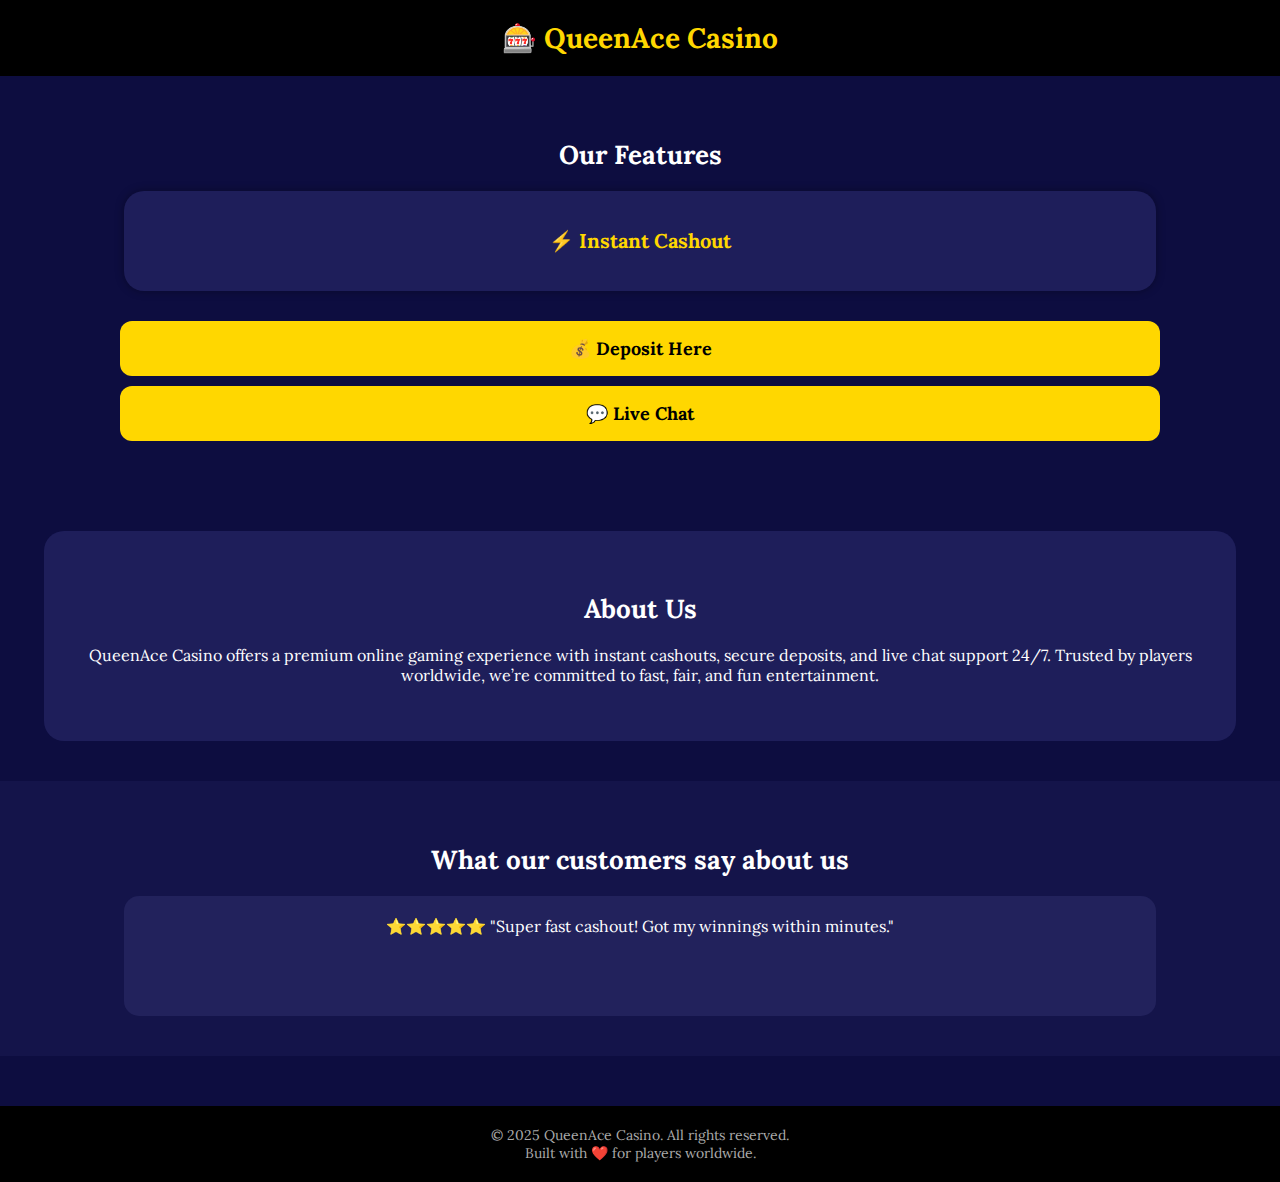
<file: index.html>
<!DOCTYPE html>
<html lang="en">
<head>
  <meta charset="UTF-8" />
  <meta name="viewport" content="width=device-width, initial-scale=1.0"/>
  <title>QueenAce Casino</title>
  <link href="https://fonts.googleapis.com/css2?family=Lora:wght@400;700&display=swap" rel="stylesheet">
  <style>
    body {
      font-family: 'Lora', serif;
      margin: 0;
      background-color: #0d0d40;
      color: white;
      text-align: center;
    }

    header {
      background-color: black;
      padding: 20px 0;
      font-size: 28px;
      font-weight: bold;
      color: #FFD700;
    }

    .section {
      padding: 40px 20px;
    }

    h2 {
      font-size: 26px;
      margin-bottom: 20px;
      color: white;
    }

    .feature-slider {
      font-size: 20px;
      background-color: #1e1e5a;
      color: #FFD700;
      padding: 20px;
      margin: 0 auto 30px;
      border-radius: 20px;
      width: 80%;
      min-height: 60px;
      display: flex;
      align-items: center;
      justify-content: center;
      font-weight: bold;
      box-shadow: 0 0 10px #00000055;
      transition: opacity 1s ease-in-out;
    }

    .button {
      background-color: #FFD700;
      color: black;
      font-weight: bold;
      padding: 16px 24px;
      margin: 10px auto;
      border-radius: 12px;
      width: 80%;
      font-size: 18px;
      display: block;
      text-decoration: none;
      transition: background-color 0.3s;
    }

    .button:hover {
      background-color: #e6be00;
    }

    .about {
      background-color: #1e1e5a;
      padding: 40px 20px;
      border-radius: 20px;
      width: 90%;
      margin: 40px auto;
      color: #ffffff;
    }

    .reviews-section {
      background-color: #14144a;
      padding: 40px 20px;
    }

    .review-box {
      font-size: 16px;
      background-color: #22225c;
      color: #fff;
      padding: 20px;
      border-radius: 15px;
      width: 80%;
      margin: 0 auto;
      transition: opacity 1s ease-in-out;
      min-height: 80px;
    }

    footer {
      background-color: #000;
      color: #aaa;
      padding: 20px 10px;
      font-size: 14px;
      margin-top: 50px;
    }
  </style>
</head>
<body>

<header>
  🎰 QueenAce Casino
</header>

<section class="section">
  <h2>Our Features</h2>
  <div class="feature-slider" id="featureSlider">⚡ Instant Cashout</div>

  <a class="button" href="https://checkout.polypay.digital/b/00w8wI4gZdaf4bg6bG2go07" target="_blank">💰 Deposit Here</a>
  <a class="button" href="#">💬 Live Chat</a>
</section>

<section class="about">
  <h2>About Us</h2>
  <p>
    QueenAce Casino offers a premium online gaming experience with instant cashouts, secure deposits,
    and live chat support 24/7. Trusted by players worldwide, we’re committed to fast, fair, and fun entertainment.
  </p>
</section>

<section class="reviews-section">
  <h2>What our customers say about us</h2>
  <div class="review-box" id="reviewSlider">⭐⭐⭐⭐⭐ "Super fast cashout! Got my winnings within minutes."</div>
</section>

<footer>
  &copy; 2025 QueenAce Casino. All rights reserved. <br>
  Built with ❤️ for players worldwide.
</footer>

<script>
  const features = [
    "⚡ Instant Cashout",
    "🔒 Secured Payment",
    "⏰ Available on 24/7",
    "✅ Trusted Platform"
  ];
  let featureIndex = 0;
  const featureSlider = document.getElementById("featureSlider");

  setInterval(() => {
    featureSlider.style.opacity = 0;
    setTimeout(() => {
      featureIndex = (featureIndex + 1) % features.length;
      featureSlider.textContent = features[featureIndex];
      featureSlider.style.opacity = 1;
    }, 1000);
  }, 2000);

  const reviews = [
    "⭐⭐⭐⭐⭐ \"Super fast cashout! Got my winnings within minutes.\"",
    "⭐⭐⭐⭐⭐ \"Amazing support and very smooth gameplay!\"",
    "⭐⭐⭐⭐⭐ \"Definitely the most trusted platform I've used.\"",
    "⭐⭐⭐⭐⭐ \"Loved the 24/7 availability and easy deposits.\""
  ];
  let reviewIndex = 0;
  const reviewSlider = document.getElementById("reviewSlider");

  setInterval(() => {
    reviewSlider.style.opacity = 0;
    setTimeout(() => {
      reviewIndex = (reviewIndex + 1) % reviews.length;
      reviewSlider.textContent = reviews[reviewIndex];
      reviewSlider.style.opacity = 1;
    }, 1000);
  }, 4000);
</script>

</body>
</html>
</file>
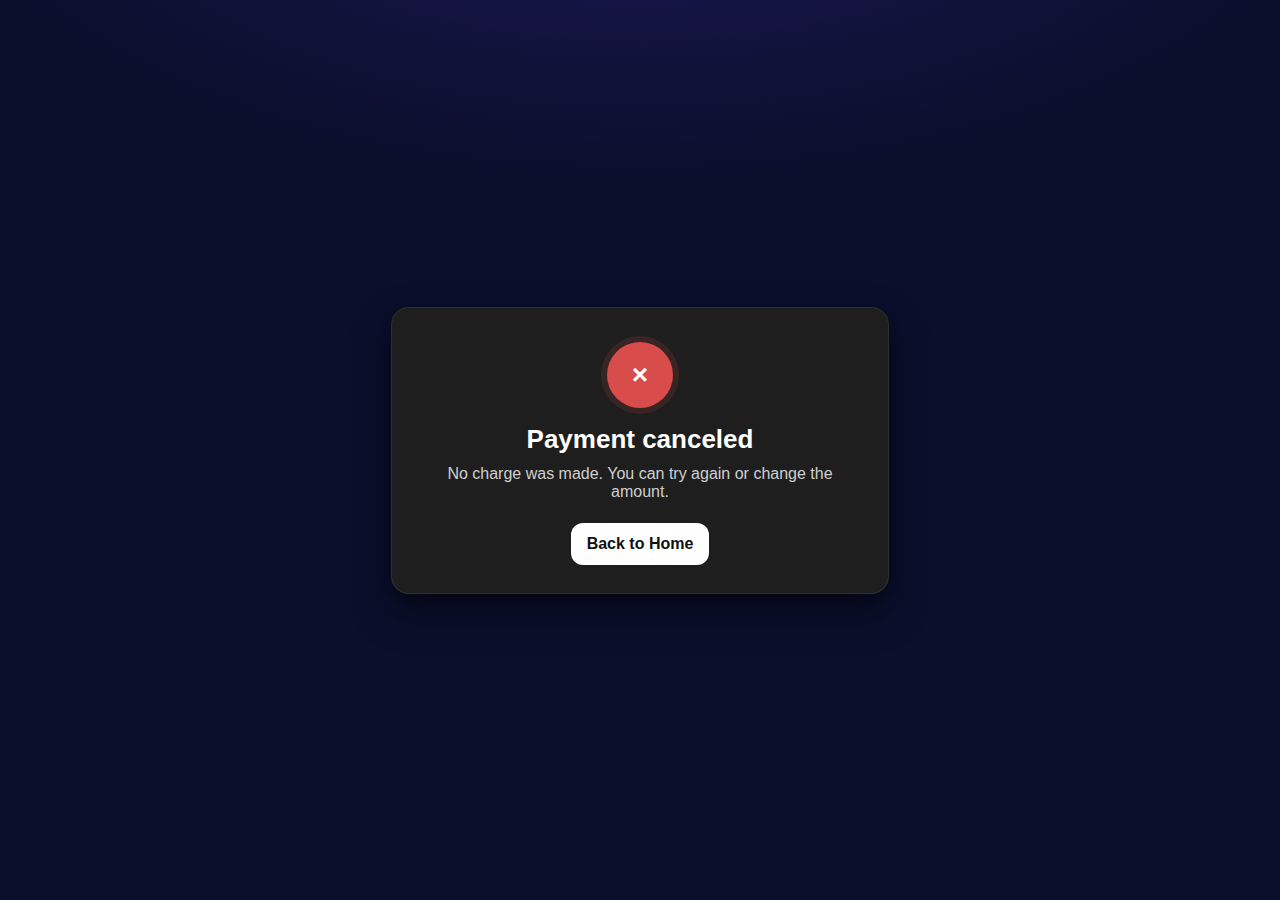
<file: cancel.html>
<!DOCTYPE html>
<html lang="en">
<head>
  <meta charset="UTF-8" />
  <meta name="viewport" content="width=device-width, initial-scale=1" />
  <title>Payment Canceled • QueenAce</title>
  <style>
    body {
      margin: 0; min-height: 100vh; display: grid; place-items: center;
      font-family: -apple-system, BlinkMacSystemFont, "Segoe UI", Roboto, Inter, Arial, sans-serif;
      color: #fff; background: radial-gradient(1200px 600px at 50% -20%, #201a5a 0%, #0a0f2c 60%);
    }
    .card {
      background: #1e1e1e; border: 1px solid rgba(255,255,255,.08);
      padding: 28px; border-radius: 18px; text-align: center;
      box-shadow: 0 18px 40px rgba(0,0,0,.45), 0 4px 10px rgba(0,0,0,.25);
      width: 90%; max-width: 440px;
    }
    .x {
      width: 66px; height: 66px; border-radius: 50%;
      background: #d94c4c; display: grid; place-items: center; margin: 6px auto 16px;
      box-shadow: 0 0 0 6px rgba(217,76,76,.15);
      font-size: 28px; font-weight: 900;
    }
    h1 { margin: 6px 0 10px; font-size: 26px; }
    p { margin: 0 0 14px; color: #cfcfcf; }
    a.btn {
      display: inline-block; margin-top: 8px; padding: 12px 16px;
      background: #fff; color: #111; text-decoration: none; border-radius: 12px; font-weight: 800;
    }
  </style>
</head>
<body>
  <div class="card">
    <div class="x">×</div>
    <h1>Payment canceled</h1>
    <p>No charge was made. You can try again or change the amount.</p>
    <a class="btn" href="/">Back to Home</a>
  </div>
</body>
</html>
</file>
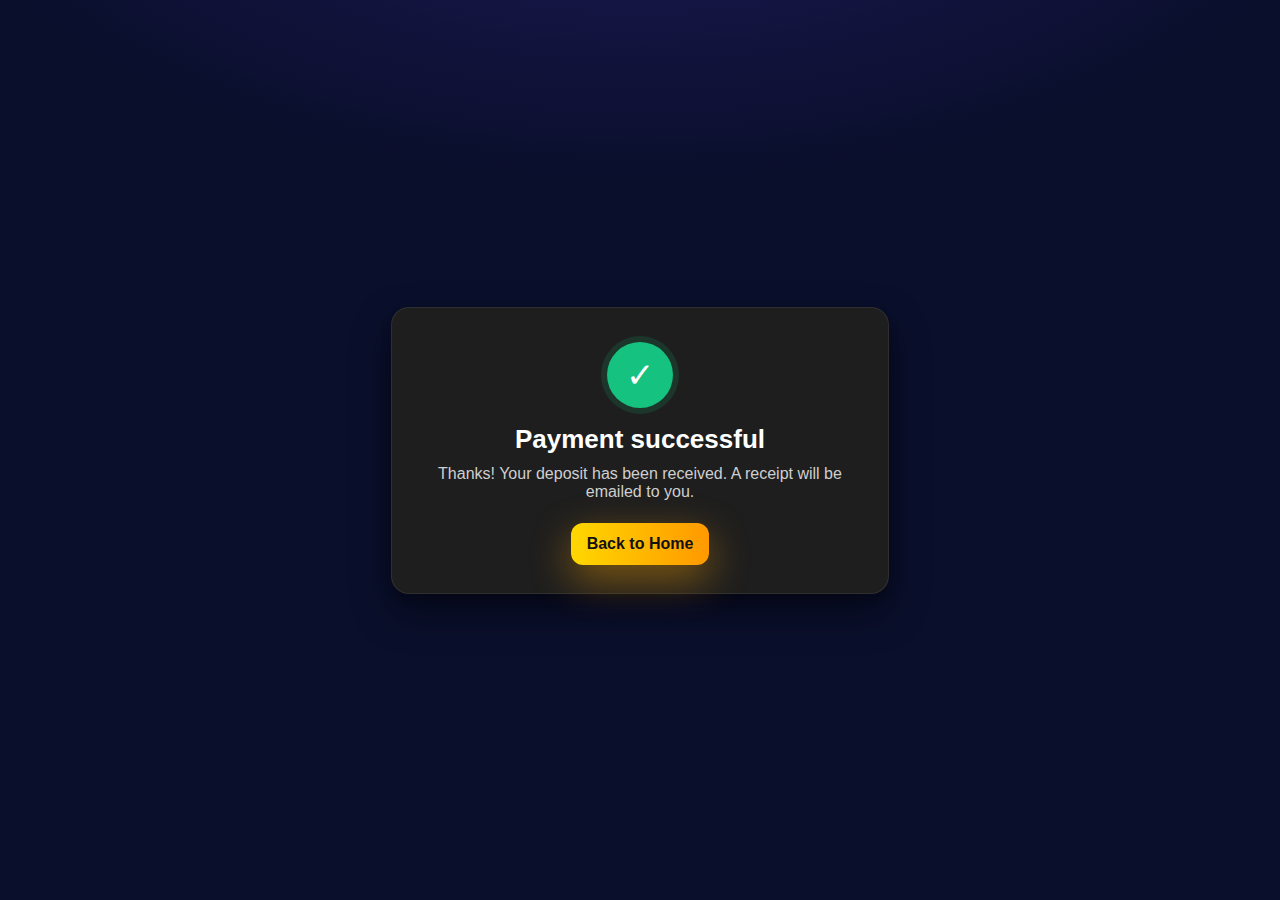
<file: success.html>
<!DOCTYPE html>
<html lang="en">
<head>
  <meta charset="UTF-8" />
  <meta name="viewport" content="width=device-width, initial-scale=1" />
  <title>Payment Successful • QueenAce</title>
  <style>
    body {
      margin: 0; min-height: 100vh; display: grid; place-items: center;
      font-family: -apple-system, BlinkMacSystemFont, "Segoe UI", Roboto, Inter, Arial, sans-serif;
      color: #fff; background: radial-gradient(1200px 600px at 50% -20%, #201a5a 0%, #0a0f2c 60%);
    }
    .card {
      background: #1e1e1e; border: 1px solid rgba(255,255,255,.08);
      padding: 28px; border-radius: 18px; text-align: center;
      box-shadow: 0 18px 40px rgba(0,0,0,.45), 0 4px 10px rgba(0,0,0,.25);
      width: 90%; max-width: 440px;
    }
    .check {
      width: 66px; height: 66px; border-radius: 50%;
      background: #15c27f; display: grid; place-items: center; margin: 6px auto 16px;
      box-shadow: 0 0 0 6px rgba(21,194,127,.15);
      font-size: 34px;
    }
    h1 { margin: 6px 0 10px; font-size: 26px; }
    p { margin: 0 0 14px; color: #cfcfcf; }
    a.btn {
      display: inline-block; margin-top: 8px; padding: 12px 16px;
      background: linear-gradient(90deg,#ffd700,#ff9900); color: #111;
      text-decoration: none; border-radius: 12px; font-weight: 800;
      box-shadow: 0 14px 40px rgba(255,166,0,.45);
    }
  </style>
</head>
<body>
  <div class="card">
    <div class="check">✓</div>
    <h1>Payment successful</h1>
    <p>Thanks! Your deposit has been received. A receipt will be emailed to you.</p>
    <a class="btn" href="/">Back to Home</a>
  </div>
</body>
</html>
</file>
